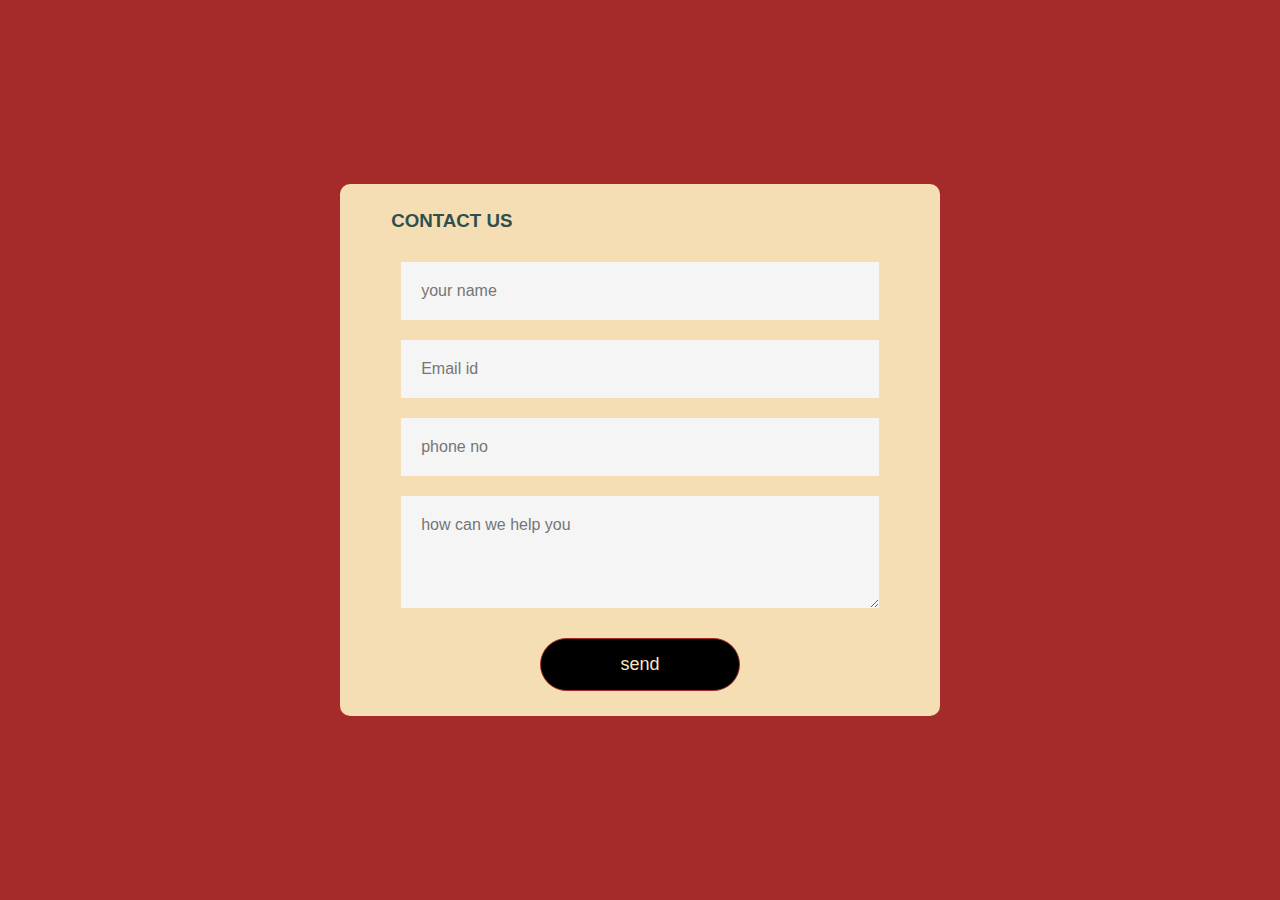
<file: c.html>
<!DOCTYPE html>
<html lang="en">
<head>
    <meta charset="UTF-8">
    <meta name="viewport" content="width=device-width, initial-scale=1.0">
    <title>form</title>
    <link rel="stylesheet" href="c.css">
</head>
<body>
    <div class="container">
        <form onsubmit="sendEmail(); reset(); return false;">
            <h3>CONTACT US</h3>
            <input type="text" id="name" placeholder="your name" required>
            <input type="text" id="email" placeholder="Email id" required>
            <input type="text" id="phone" placeholder="phone no" required>
            <textarea id="messege" cols="30" rows="4" placeholder="how can we help you"></textarea>
            <button type="submit">send</button>
        </form>

    </div>
  <script src=" https://smtpjs.com/v3/smtp.js"></script>  
  <script>
    function sendEmail(){
        Email.send({
           Host : "smtp.gmail.com",
           Username : "jamsheedp010@gmail.com",
           Password : "c2146ddb-a36c-46fc-90ad-bcfe7bf76e70",
           To : 'jamsheedp0101@gmail.com',
           From : document.getElementById("email").value,
           Subject : "new contact form enquiry",
           Body : "name"+ document.getElementById("name").value
                   +"<br> email"+ document.getElementById("email").value
                   +"<br> phone"+ document.getElementById("phone").value
                   +"<br> messegE"+ document.getElementById("email").value
        }).then(
           message => alert(message)
        );

    }

  </script>
</body>
</html>
</file>
<file: c.css>
*{
    margin: 0;
    padding: 0;
    box-sizing: border-box;
    font-family: 'poppins',sans-serif;

}
.container{
    width: 100%;
    height: 100vh;
    background: brown;
    display: flex;
    align-items: center;
    justify-content: center;
}
form{
    background: wheat;
    display: flex;
    flex-direction: column;
    padding: 2vw 4vw;
    width: 90%;
    max-width: 600px;
    border-radius: 10px;


}
form h3{
    color: darkslategray;
    font-weight: 800;
    margin-bottom: 20px;

}
form input,form textarea{
    border: 0;
    margin: 10px;
    padding: 20px;
    outline: none;
    background: whitesmoke;
    font-size: 16px;
    

}
form button{
    padding: 15px;
    background-color: black;
    color: bisque;
    font-size: 18px;
    border: 1px solid brown;
    cursor: pointer;
    width: 200px;
    margin: 20px auto 0;
    border-radius: 30px;



}
</file>
